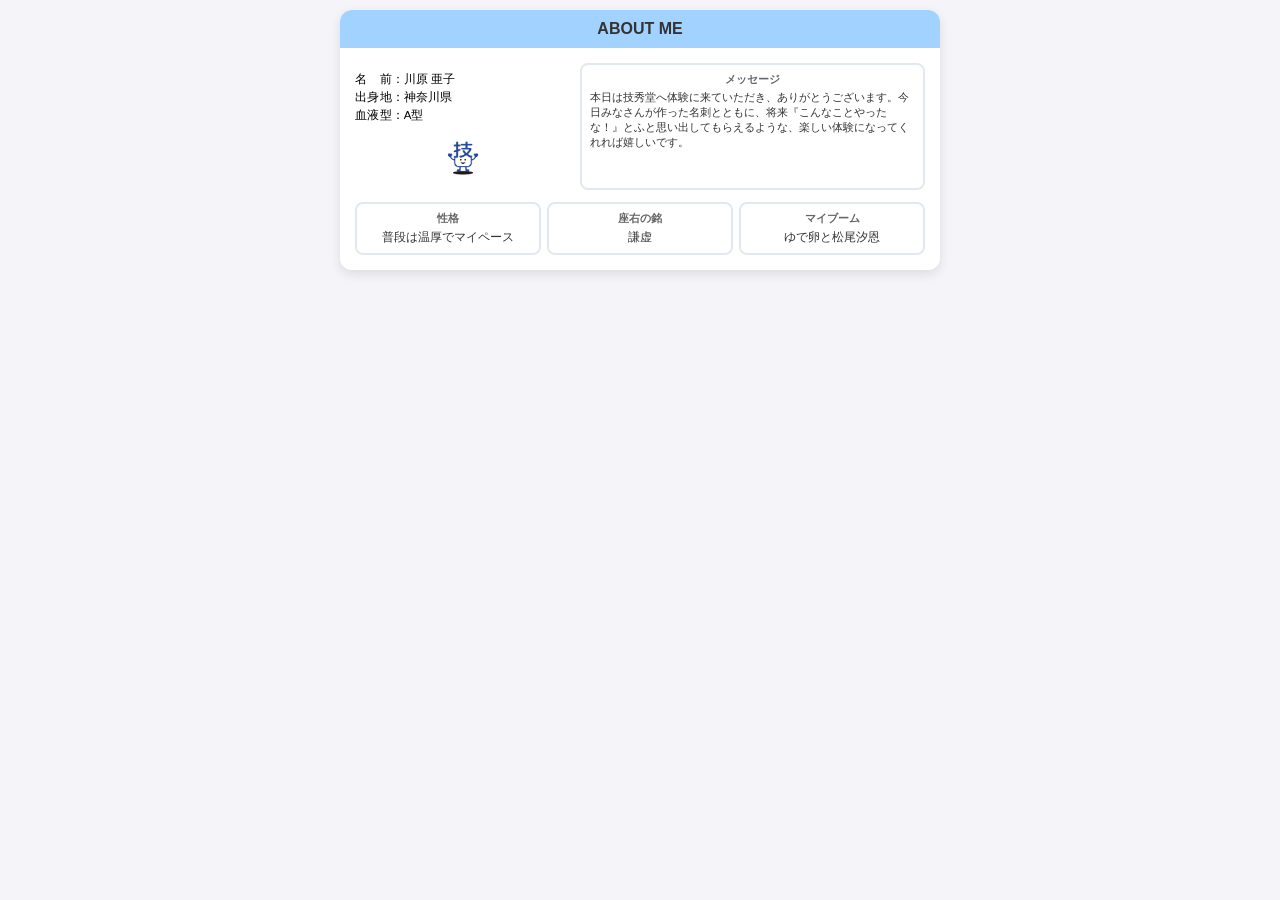
<file: AR_Profile00/index.html>
<!DOCTYPE html>
<html lang="ja">
<head>
    <meta charset="UTF-8">
    <meta name="viewport" content="width=device-width, initial-scale=1.0">
    <title>ABOUT ME</title>
    <link rel="stylesheet" href="style.css">
</head>
<body>
    <div class="profile-card">
        <header class="card-header">
            ABOUT ME
        </header>

        <div class="card-body">
            <!-- 上部セクション -->
            <div class="top-section">
                <!-- 左：基本情報と技ちゃん -->
                <div class="grid-item info-item">
                    <div class="info-text-stack">
                        <div class="info-row">
                            <span class="label">名 前</span><span class="colon">：</span>
                            <span class="value">川原 亜子</span>
                        </div>
                        <div class="info-row">
                            <span class="label">出身地</span><span class="colon">：</span>
                            <span class="value">神奈川県</span>
                        </div>
                        <div class="info-row">
                            <span class="label">血液型</span><span class="colon">：</span>
                            <span class="value">A型</span>
                        </div>
                    </div>
                    <!-- 技ちゃん画像 -->
                    <div class="character-image">
                        <img src="Gichan.gif" alt="技ちゃん">
                    </div>
                </div>

                <!-- 右：メッセージ枠 -->
                <div class="grid-item message-item">
                    <div class="item-title">メッセージ</div>
                    <div class="message-inner">
                        <div class="item-content">本日は技秀堂へ体験に来ていただき、ありがとうございます。今日みなさんが作った名刺とともに、将来『こんなことやったな！』とふと思い出してもらえるような、楽しい体験になってくれれば嬉しいです。</div>
                    </div>
                </div>
            </div>

            <!-- 中段グリッドセクション -->
            <div class="profile-grid">
                <div class="grid-item">
                    <div class="item-title">性格</div>
                    <div class="item-content">普段は温厚でマイペース</div>
                </div>
                <div class="grid-item">
                    <div class="item-title">座右の銘</div>
                    <div class="item-content">謙虚</div>
                </div>
                <div class="grid-item">
                    <div class="item-title">マイブーム</div>
                    <div class="item-content">ゆで卵と松尾汐恩</div>
                </div>
            </div>
        </div>
    </div>
</body>
</html>
</file>
<file: AR_Profile00/style.css>
/* 全体の基本設定 */
* {
  box-sizing: border-box;
}

body {
  margin: 0;
  padding: 10px;
  background-color: #f4f4f9;
  font-family: "Hiragino Maru Gothic ProN", "UD Digital Kyokasho NK-R", "HG丸ｺﾞｼｯｸM-PRO", sans-serif;
}

/* カード全体のコンテナ */
.profile-card {
  max-width: 600px;
  margin: 0 auto;
  background-color: #ffffff;
  border-radius: 12px;
  box-shadow: 0 4px 12px rgba(0,0,0,0.1);
  overflow: hidden;
}

.card-header {
  background-color: #a2d2ff;
  color: #333333;
  text-align: center;
  padding: 10px;
  font-weight: bold;
  font-size: 16px;
}

.card-body {
  padding: 15px;
  display: flex;
  flex-direction: column;
  gap: 12px;
}

/* 各グリッドアイテムの標準スタイル */
.grid-item {
  border: 2px solid #e2e8f0;
  border-radius: 8px;
  padding: 8px;
  background-color: #fff;
}

/* 各枠のタイトル：真ん中揃え */
.item-title {
  font-weight: bold;
  font-size: 11px;
  color: #666;
  margin-bottom: 4px;
  line-height: 1.2;
  text-align: center;
}

/* 本文：1行なら中央配置、複数行で改行される場合は左揃え */
.item-content {
  font-size: 11.5px;
  color: #333;
  width: fit-content;
  max-width: 100%;
  margin: 0 auto;
  text-align: left;
}

/* --- 上部セクション --- */
.top-section {
  display: flex;
  gap: 8px;
  align-items: stretch;
}

/* 左：基本情報 */
.info-item {
  border: none;
  padding: 0;
  flex: 0 0 38%;
  display: flex;
  flex-direction: column;
  justify-content: space-between;
}

.info-text-stack {
  padding-top: 10px;
  margin-top: 0;
}

.info-row {
  display: flex;
  align-items: center;
  margin-bottom: 4px;
  font-size: 11.5px;
  line-height: 1.2;
  white-space: nowrap;
}

/* ラベル幅を3文字分に固定し両端揃え */
.info-row .label {
  display: inline-block;
  width: 3.2em;
  text-align: justify;
  text-align-last: justify;
}

/* 技ちゃん画像のスタイル設定 */
.character-image {
  text-align: center;
  margin-top: 6px;
}

.character-image img {
  width: 42px;
  height: auto;
  display: inline-block;
}

/* 右：メッセージ枠 */
.message-item {
  flex: 1;
}

.message-inner .item-content {
  font-size: 11px;
  line-height: 1.35;
  margin: 0;
  width: 100%;
}

/* --- 中段グリッド --- */
.profile-grid {
  display: grid;
  grid-template-columns: repeat(3, 1fr);
  gap: 6px;
}
</file>
